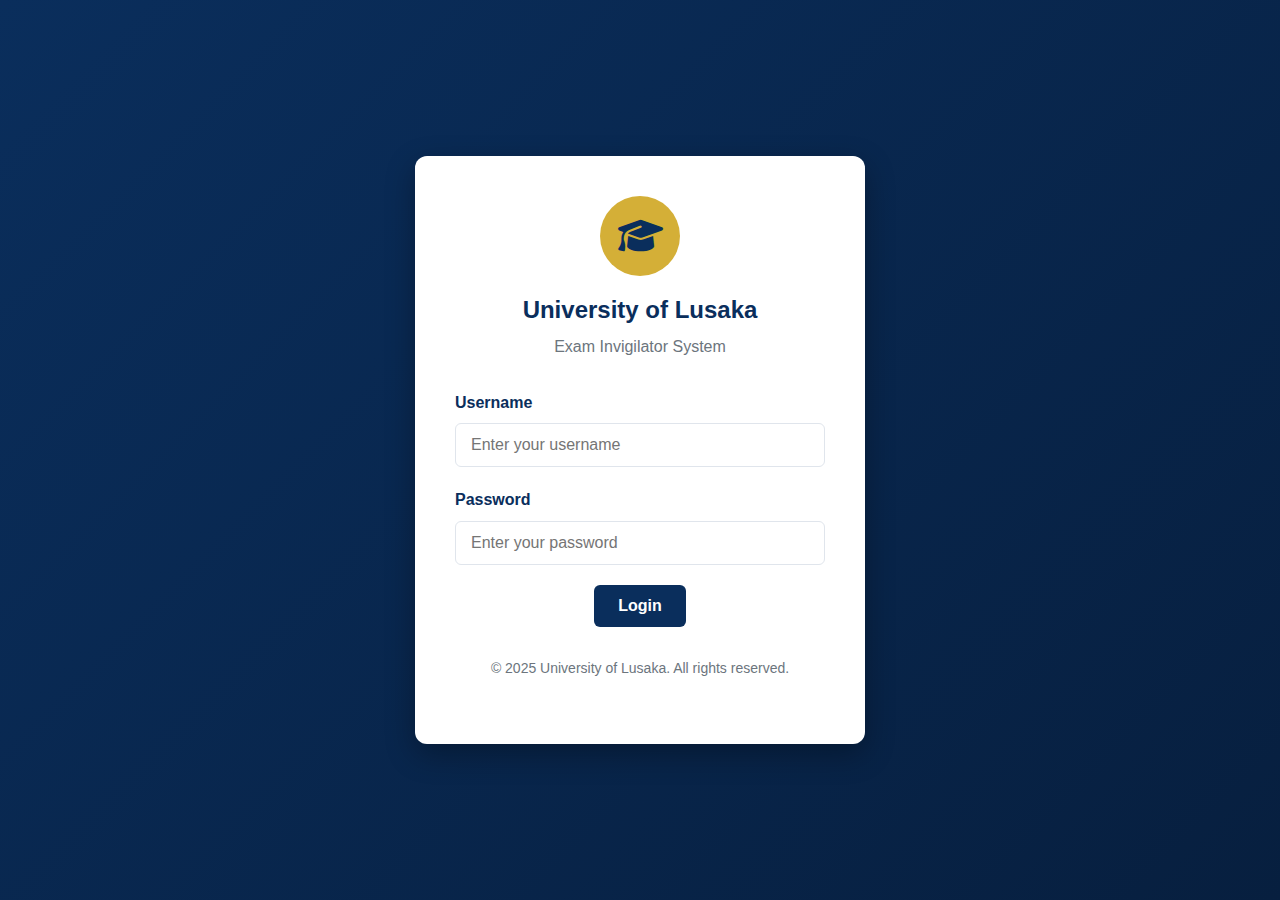
<file: index.html>
<!DOCTYPE html>
<html lang="en">
<head>
    <meta charset="UTF-8">
    <meta name="viewport" content="width=device-width, initial-scale=1.0">
    <title>Login - University of Lusaka Exam System</title>
    <link rel="stylesheet" href="styles.css">
    <link rel="stylesheet" href="https://cdnjs.cloudflare.com/ajax/libs/font-awesome/6.4.0/css/all.min.css">
</head>
<body class="login-page">
    <div class="login-container">
        <div class="logo-container">
            <div class="university-logo">
                <i class="fas fa-graduation-cap"></i>
            </div>
            <h1>University of Lusaka</h1>
            <p>Exam Invigilator System</p>
        </div>
        
        <form id="loginForm" class="login-form">
            <div class="form-group">
                <label for="username">Username</label>
                <input type="text" id="username" placeholder="Enter your username" required>
            </div>
            <div class="form-group">
                <label for="password">Password</label>
                <input type="password" id="password" placeholder="Enter your password" required>
            </div>
            <button type="submit" class="btn btn-primary">Login</button>
        </form>
        
        <div class="login-footer">
            <p>© 2025 University of Lusaka. All rights reserved.</p>
        </div>
    </div>
    
    <script src="script.js"></script>
</body>
</html>
</file>
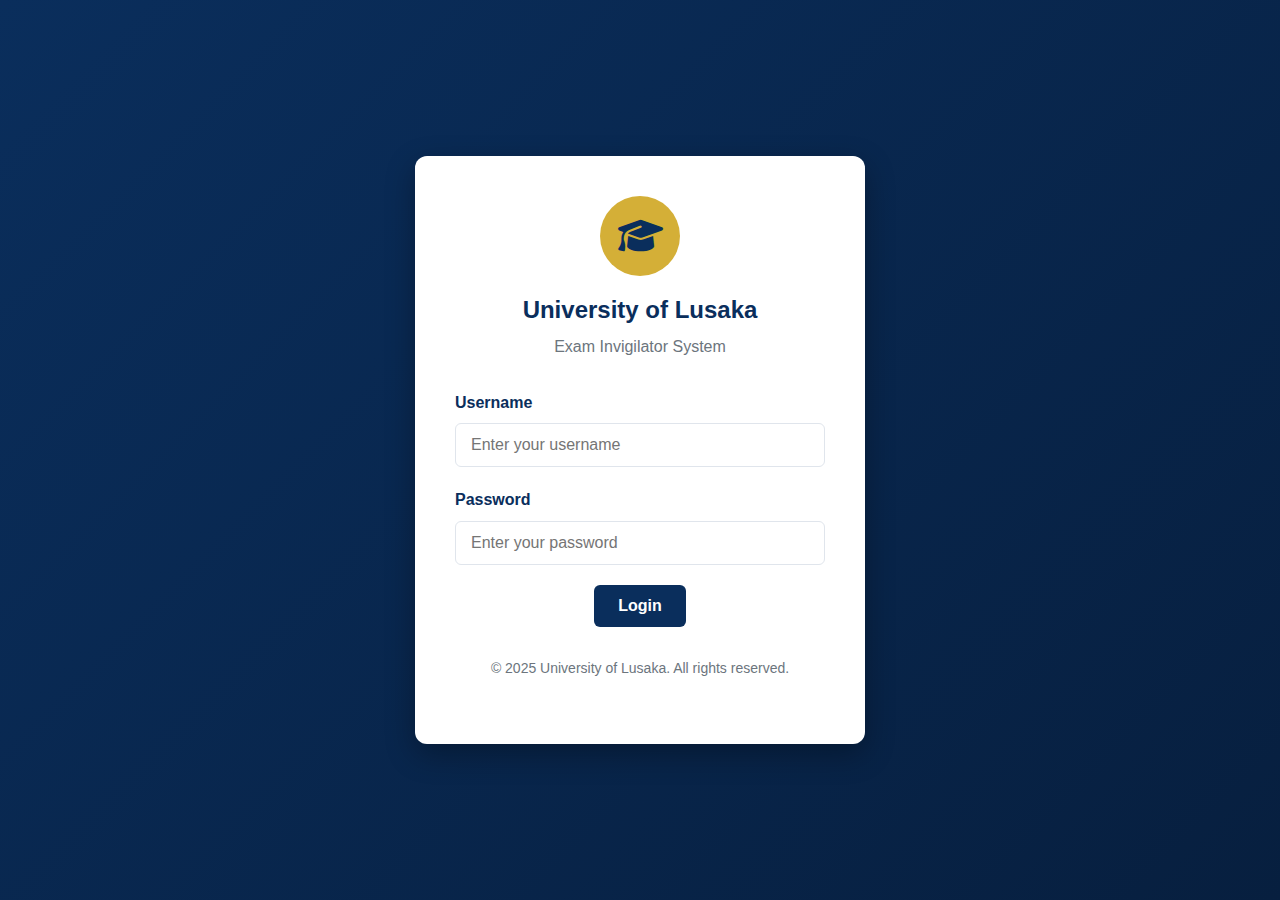
<file: attendance.html>
<!DOCTYPE html>
<html lang="en">
<head>
    <meta charset="UTF-8">
    <meta name="viewport" content="width=device-width, initial-scale=1.0">
    <title>Attendance - University of Lusaka Exam System</title>
    <link rel="stylesheet" href="styles.css">
    <link rel="stylesheet" href="https://cdnjs.cloudflare.com/ajax/libs/font-awesome/6.4.0/css/all.min.css">
</head>
<body>
    <header class="main-header">
        <div class="header-container">
            <div class="logo-container">
                <div class="university-logo">
                    <i class="fas fa-graduation-cap"></i>
                </div>
                <h1>University of Lusaka</h1>
            </div>
            <nav class="main-nav">
                <ul>
                    <li><a href="dashboard.html"><i class="fas fa-home"></i> Dashboard</a></li>
                    <li><a href="schedule.html"><i class="fas fa-calendar-alt"></i> Schedule</a></li>
                    <li><a href="attendance.html" class="active"><i class="fas fa-user-check"></i> Attendance</a></li>
                    <li><a href="incidents.html"><i class="fas fa-exclamation-triangle"></i> Incidents</a></li>
                    <li><a href="reports.html"><i class="fas fa-file-alt"></i> Reports</a></li>
                    <li><a href="index.html" class="logout-btn"><i class="fas fa-sign-out-alt"></i> Logout</a></li>
                </ul>
            </nav>
        </div>
    </header>
    
    <main class="attendance-main">
        <div class="page-header">
            <h2>Mark Attendance</h2>
            <div class="exam-info">
                <p><strong>Current Exam:</strong> <span id="currentExamInfo">CS101 - Introduction to Computer Science</span></p>
            </div>
        </div>
        
        <div class="attendance-controls">
            <div class="timer-container">
                <div class="timer-display" id="examTimer">00:00:00</div>
                <div class="timer-controls">
                    <button id="startTimer" class="btn btn-success"><i class="fas fa-play"></i> Start</button>
                    <button id="pauseTimer" class="btn btn-warning" disabled><i class="fas fa-pause"></i> Pause</button>
                    <button id="resetTimer" class="btn btn-danger"><i class="fas fa-redo"></i> Reset</button>
                </div>
            </div>
            
            <div class="id-scan-container">
                <h3>Student ID Scanner</h3>
                <div class="scan-input">
                    <input type="text" id="studentIdInput" placeholder="Enter Student ID or scan barcode">
                    <button id="scanBtn" class="btn btn-primary"><i class="fas fa-barcode"></i> Scan</button>
                </div>
                <div class="scan-status" id="scanStatus"></div>
            </div>
        </div>
        
        <div class="attendance-table-container">
            <table class="attendance-table">
                <thead>
                    <tr>
                        <th><input type="checkbox" id="selectAll"></th>
                        <th>Student ID</th>
                        <th>Student Name</th>
                        <th>Status</th>
                    </tr>
                </thead>
                <tbody id="attendanceTableBody">
                    <!-- Dynamically populated -->
                </tbody>
            </table>
            <div class="attendance-actions">
                <button id="saveAttendance" class="btn btn-primary">Save Attendance</button>
                <button id="exportAttendance" class="btn btn-secondary">Export to CSV</button>
            </div>
        </div>
    </main>
    
    <footer class="main-footer">
        <p>© 2025 University of Lusaka. All rights reserved.</p>
    </footer>
    
    <script src="script.js"></script>
</body>
</html>
</file>
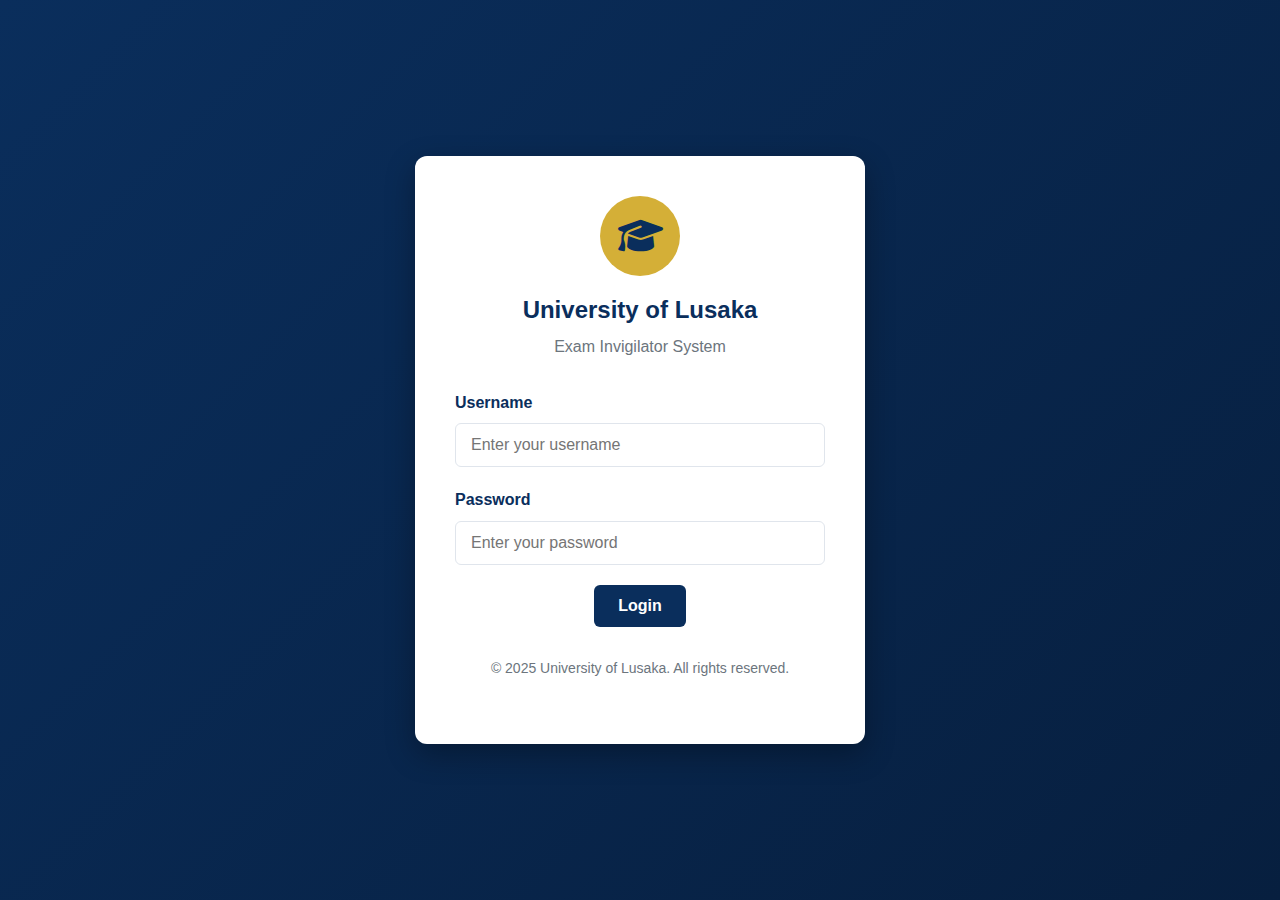
<file: dashboard.html>
<!DOCTYPE html>
<html lang="en">
<head>
    <meta charset="UTF-8">
    <meta name="viewport" content="width=device-width, initial-scale=1.0">
    <title>Dashboard - University of Lusaka Exam System</title>
    <link rel="stylesheet" href="styles.css">
    <link rel="stylesheet" href="https://cdnjs.cloudflare.com/ajax/libs/font-awesome/6.4.0/css/all.min.css">
</head>
<body>
    <header class="main-header">
        <div class="header-container">
            <div class="logo-container">
                <div class="university-logo">
                    <i class="fas fa-graduation-cap"></i>
                </div>
                <h1>University of Lusaka</h1>
            </div>
            <nav class="main-nav">
                <ul>
                    <li><a href="dashboard.html" class="active"><i class="fas fa-home"></i> Dashboard</a></li>
                    <li><a href="schedule.html"><i class="fas fa-calendar-alt"></i> Schedule</a></li>
                    <li><a href="attendance.html"><i class="fas fa-user-check"></i> Attendance</a></li>
                    <li><a href="incidents.html"><i class="fas fa-exclamation-triangle"></i> Incidents</a></li>
                    <li><a href="reports.html"><i class="fas fa-file-alt"></i> Reports</a></li>
                    <li><a href="index.html" class="logout-btn"><i class="fas fa-sign-out-alt"></i> Logout</a></li>
                </ul>
            </nav>
        </div>
    </header>
    
    <main class="dashboard-main">
        <div class="welcome-section">
            <h2>Welcome, <span id="invigilatorName">John Doe</span></h2>
            <p>Today's date: <span id="currentDate"></span></p>
        </div>
        
        <div class="dashboard-cards">
            <div class="card">
                <div class="card-icon bg-primary">
                    <i class="fas fa-calendar-check"></i>
                </div>
                <div class="card-content">
                    <h3>Today's Exams</h3>
                    <p id="todayExamsCount">0</p>
                </div>
            </div>
            
            <div class="card">
                <div class="card-icon bg-success">
                    <i class="fas fa-user-check"></i>
                </div>
                <div class="card-content">
                    <h3>Attendance Recorded</h3>
                    <p id="attendanceCount">0</p>
                </div>
            </div>
            
            <div class="card">
                <div class="card-icon bg-warning">
                    <i class="fas fa-exclamation-triangle"></i>
                </div>
                <div class="card-content">
                    <h3>Incidents Reported</h3>
                    <p id="incidentsCount">0</p>
                </div>
            </div>
        </div>
        
        <div class="upcoming-exams">
            <h3>Upcoming Exams Today</h3>
            <div class="exam-list" id="upcomingExamsList">
                <!-- Dynamically populated -->
            </div>
        </div>
    </main>
    
    <footer class="main-footer">
        <p>© 2025 University of Lusaka. All rights reserved.</p>
    </footer>
    
    <script src="script.js"></script>
</body>
</html>
</file>
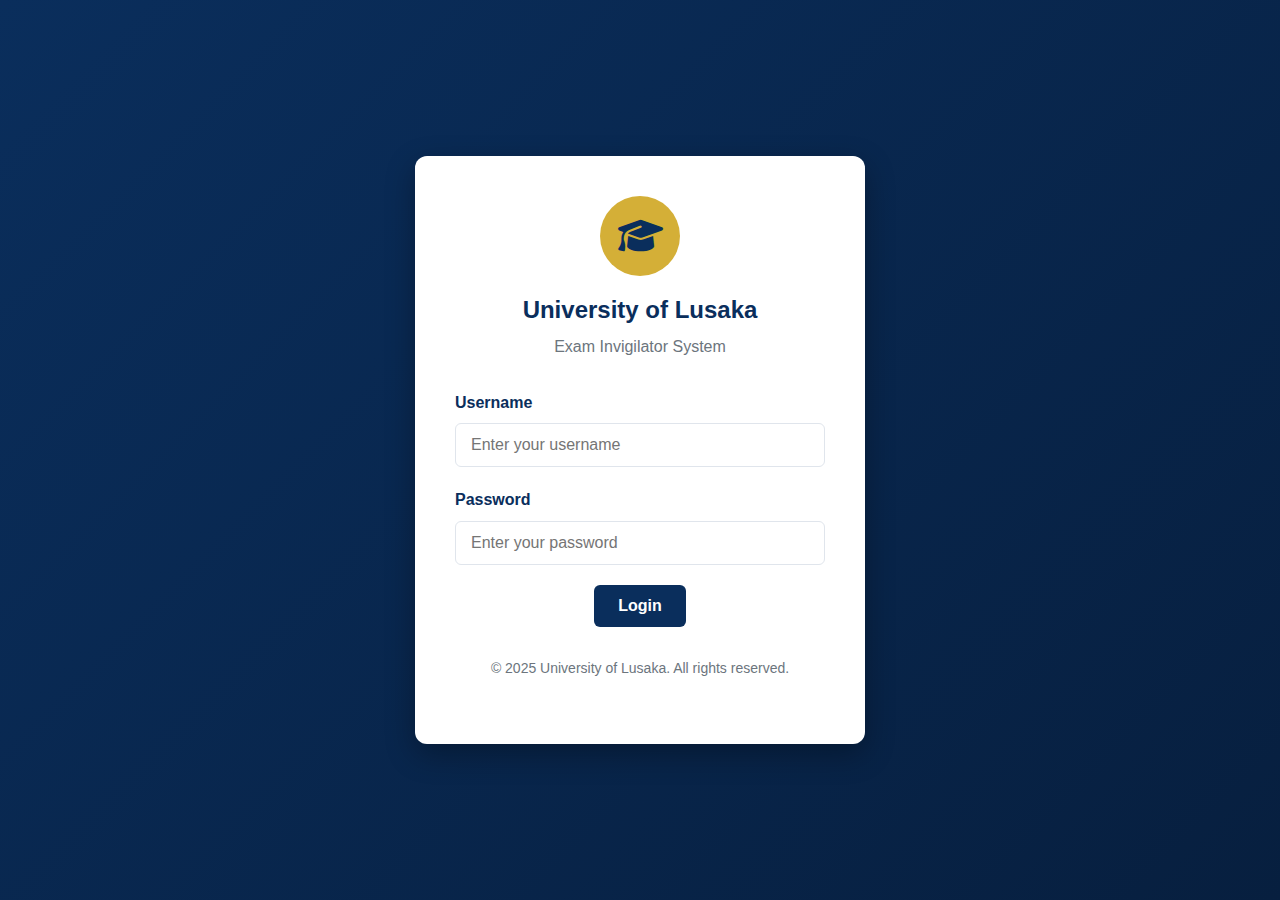
<file: incidents.html>
<!DOCTYPE html>
<html lang="en">

<head>
    <meta charset="UTF-8">
    <meta name="viewport" content="width=device-width, initial-scale=1.0">
    <title>Incident Reporting - University of Lusaka Exam System</title>
    <link rel="stylesheet" href="styles.css">
    <link rel="stylesheet" href="https://cdnjs.cloudflare.com/ajax/libs/font-awesome/6.4.0/css/all.min.css">
</head>

<body>
    <header class="main-header">
        <div class="header-container">
            <div class="logo-container">
                <div class="university-logo">
                    <i class="fas fa-graduation-cap"></i>
                </div>
                <h1>University of Lusaka</h1>
            </div>
            <nav class="main-nav">
                <ul>
                    <li><a href="dashboard.html"><i class="fas fa-home"></i> Dashboard</a></li>
                    <li><a href="schedule.html"><i class="fas fa-calendar-alt"></i> Schedule</a></li>
                    <li><a href="attendance.html"><i class="fas fa-user-check"></i> Attendance</a></li>
                    <li><a href="incidents.html" class="active"><i class="fas fa-exclamation-triangle"></i>
                            Incidents</a></li>
                    <li><a href="reports.html"><i class="fas fa-file-alt"></i> Reports</a></li>
                    <li><a href="index.html" class="logout-btn"><i class="fas fa-sign-out-alt"></i> Logout</a></li>
                </ul>
            </nav>
        </div>
    </header>

    <main class="incidents-main">
        <div class="page-header">
            <h2>Report Incident</h2>
            <div class="exam-info">
                <p><strong>Current Exam:</strong> <span id="incidentExamInfo">BSC121 - Introduction to Software
                        Engineering</span></p>
            </div>
        </div>

        <div class="incident-form-container">
            <form id="incidentForm" class="incident-form">
                <div class="form-row">
                    <div class="form-group">
                        <label for="incidentType">Incident Type *</label>
                        <select id="incidentType" required>
                            <option value="">Select type</option>
                            <option value="cheating">Cheating</option>
                            <option value="disruption">Disruption</option>
                            <option value="medical">Medical Emergency</option>
                            <option value="technical">Technical Issue</option>
                            <option value="other">Other</option>
                        </select>
                    </div>

                    <div class="form-group">
                        <label for="incidentSeverity">Severity *</label>
                        <select id="incidentSeverity" required>
                            <option value="">Select severity</option>
                            <option value="low">Low</option>
                            <option value="medium">Medium</option>
                            <option value="high">High</option>
                            <option value="critical">Critical</option>
                        </select>
                    </div>
                </div>

                <div class="form-group">
                    <label for="studentId">Student ID (if applicable)</label>
                    <input type="text" id="studentId" placeholder="Enter student ID">
                </div>

                <div class="form-group">
                    <label for="incidentDescription">Description *</label>
                    <textarea id="incidentDescription" rows="5" placeholder="Describe the incident in detail"
                        required></textarea>
                </div>

                <div class="form-group">
                    <label for="incidentTime">Time of Incident *</label>
                    <input type="time" id="incidentTime" required>
                </div>

                <div class="form-actions">
                    <button type="submit" class="btn btn-primary">Submit Report</button>
                    <button type="reset" class="btn btn-secondary">Reset Form</button>
                </div>
            </form>
        </div>

        <div class="reported-incidents">
            <h3>Reported Incidents</h3>
            <div class="incidents-list" id="reportedIncidentsList">
                <!-- Dynamically populated -->
            </div>
        </div>
    </main>

    <footer class="main-footer">
        <p>© 2025 University of Lusaka. All rights reserved.</p>
    </footer>

    <script src="script.js"></script>
</body>

</html>
</file>
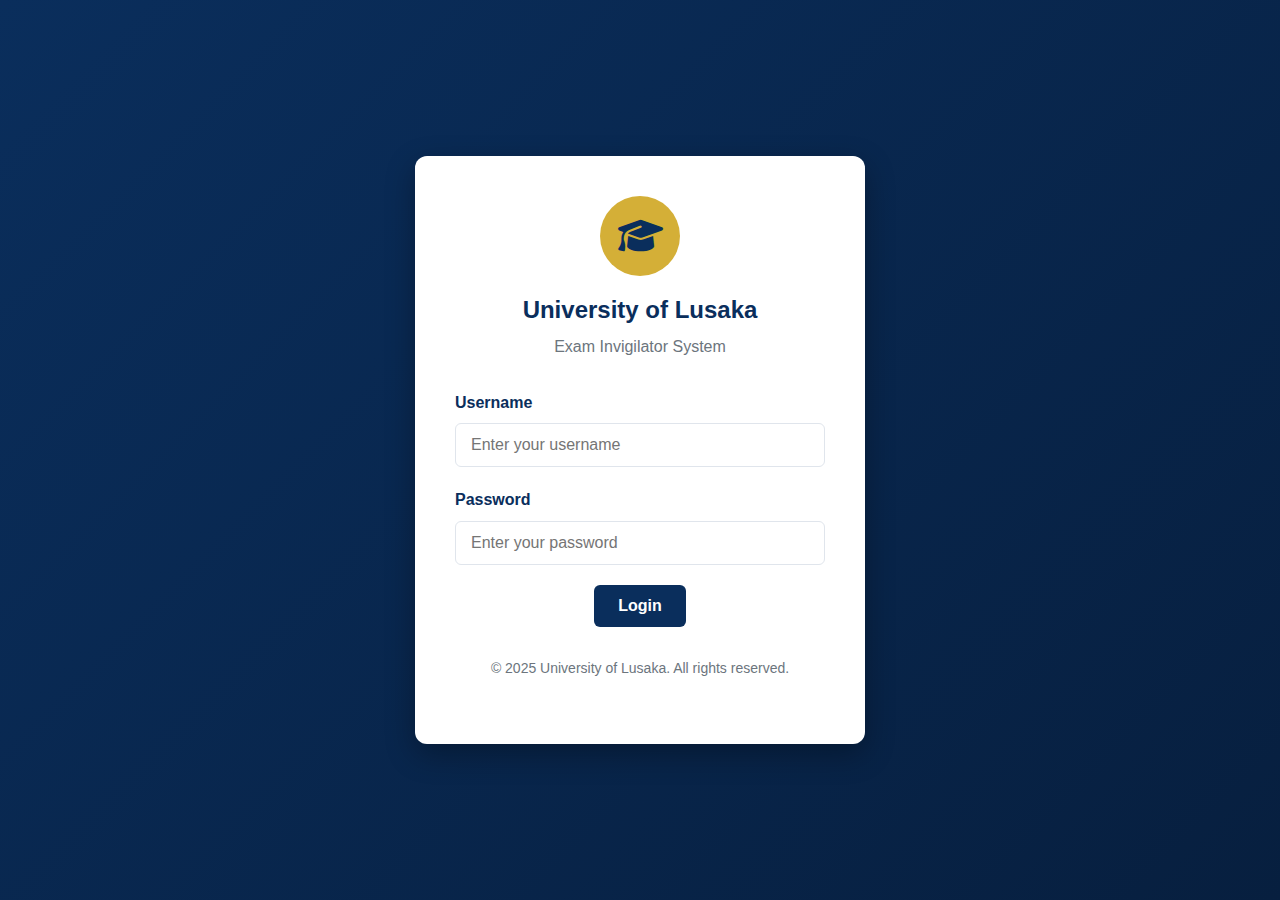
<file: reports.html>
<!DOCTYPE html>
<html lang="en">
<head>
    <meta charset="UTF-8">
    <meta name="viewport" content="width=device-width, initial-scale=1.0">
    <title>Reports - University of Lusaka Exam System</title>
    <link rel="stylesheet" href="styles.css">
    <link rel="stylesheet" href="https://cdnjs.cloudflare.com/ajax/libs/font-awesome/6.4.0/css/all.min.css">
</head>
<body>
    <header class="main-header">
        <div class="header-container">
            <div class="logo-container">
                <div class="university-logo">
                    <i class="fas fa-graduation-cap"></i>
                </div>
                <h1>University of Lusaka</h1>
            </div>
            <nav class="main-nav">
                <ul>
                    <li><a href="dashboard.html"><i class="fas fa-home"></i> Dashboard</a></li>
                    <li><a href="schedule.html"><i class="fas fa-calendar-alt"></i> Schedule</a></li>
                    <li><a href="attendance.html"><i class="fas fa-user-check"></i> Attendance</a></li>
                    <li><a href="incidents.html"><i class="fas fa-exclamation-triangle"></i> Incidents</a></li>
                    <li><a href="reports.html" class="active"><i class="fas fa-file-alt"></i> Reports</a></li>
                    <li><a href="index.html" class="logout-btn"><i class="fas fa-sign-out-alt"></i> Logout</a></li>
                </ul>
            </nav>
        </div>
    </header>
    
    <main class="reports-main">
        <div class="page-header">
            <h2>Exam Reports</h2>
            <div class="report-controls">
                <select id="reportType">
                    <option value="attendance">Attendance Report</option>
                    <option value="incidents">Incident Report</option>
                    <option value="summary">Summary Report</option>
                </select>
                <button id="generateReport" class="btn btn-primary">Generate Report</button>
                <button id="exportReport" class="btn btn-secondary">Export Report</button>
            </div>
        </div>
        
        <div class="report-container" id="reportContainer">
            <!-- Dynamically populated -->
        </div>
    </main>
    
    <footer class="main-footer">
        <p>© 2025 University of Lusaka. All rights reserved.</p>
    </footer>
    
    <script src="script.js"></script>
</body>
</html>
</file>
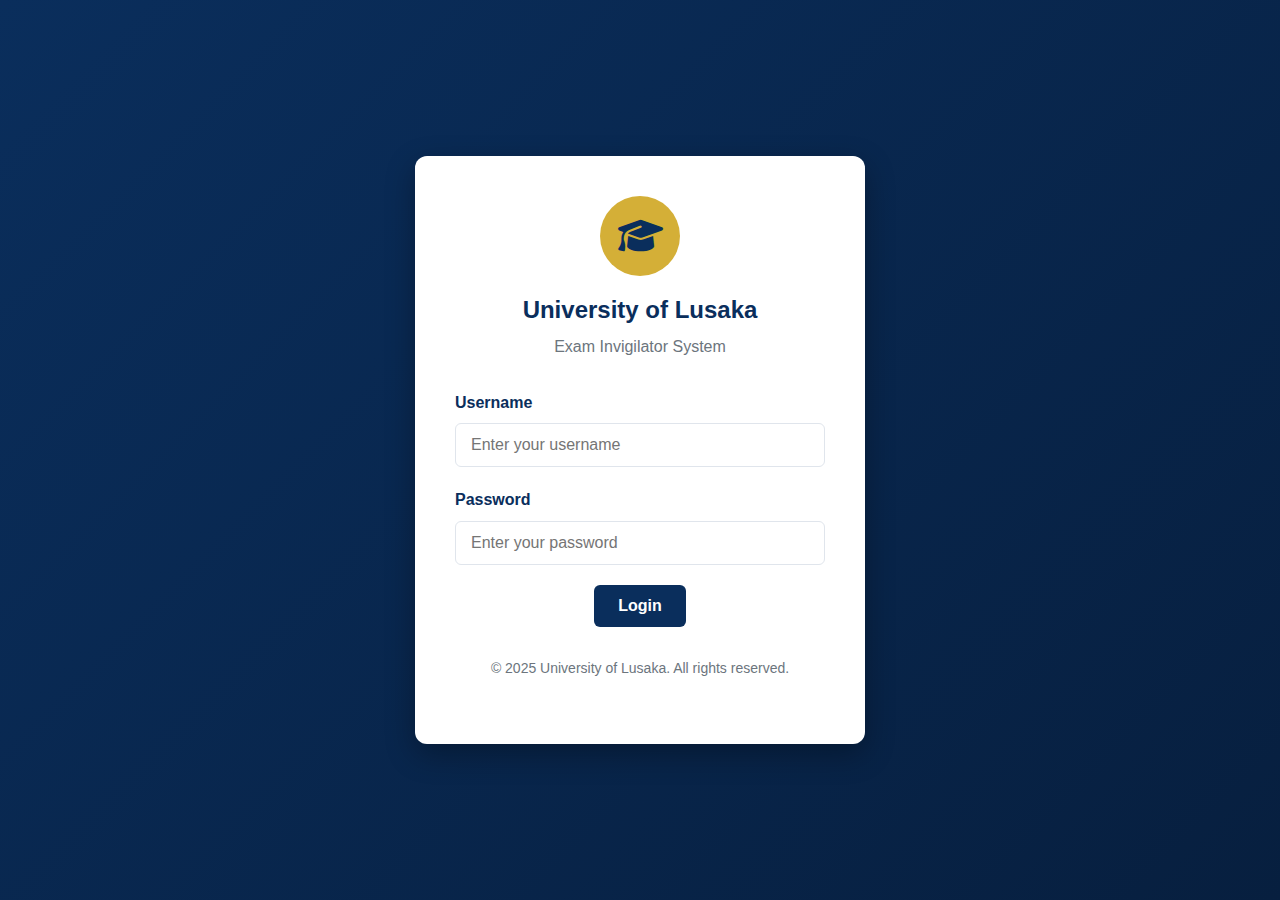
<file: schedule.html>
<!DOCTYPE html>
<html lang="en">
<head>
    <meta charset="UTF-8">
    <meta name="viewport" content="width=device-width, initial-scale=1.0">
    <title>Exam Schedule - University of Lusaka Exam System</title>
    <link rel="stylesheet" href="styles.css">
    <link rel="stylesheet" href="https://cdnjs.cloudflare.com/ajax/libs/font-awesome/6.4.0/css/all.min.css">
</head>
<body>
    <header class="main-header">
        <div class="header-container">
            <div class="logo-container">
                <div class="university-logo">
                    <i class="fas fa-graduation-cap"></i>
                </div>
                <h1>University of Lusaka</h1>
            </div>
            <nav class="main-nav">
                <ul>
                    <li><a href="dashboard.html"><i class="fas fa-home"></i> Dashboard</a></li>
                    <li><a href="schedule.html" class="active"><i class="fas fa-calendar-alt"></i> Schedule</a></li>
                    <li><a href="attendance.html"><i class="fas fa-user-check"></i> Attendance</a></li>
                    <li><a href="incidents.html"><i class="fas fa-exclamation-triangle"></i> Incidents</a></li>
                    <li><a href="reports.html"><i class="fas fa-file-alt"></i> Reports</a></li>
                    <li><a href="index.html" class="logout-btn"><i class="fas fa-sign-out-alt"></i> Logout</a></li>
                </ul>
            </nav>
        </div>
    </header>
    
    <main class="schedule-main">
        <div class="page-header">
            <h2>Exam Schedule</h2>
            <div class="filter-controls">
                <select id="dateFilter">
                    <option value="all">All Dates</option>
                    <option value="today">Today</option>
                    <option value="tomorrow">Tomorrow</option>
                </select>
            </div>
        </div>
        
        <div class="schedule-table-container">
            <table class="schedule-table">
                <thead>
                    <tr>
                        <th>Course Code</th>
                        <th>Course Name</th>
                        <th>Date</th>
                        <th>Time</th>
                        <th>Venue</th>
                        <th>Status</th>
                    </tr>
                </thead>
                <tbody id="scheduleTableBody">
                    <!-- Dynamically populated -->
                </tbody>
            </table>
        </div>
    </main>
    
    <footer class="main-footer">
        <p>© 2025 University of Lusaka. All rights reserved.</p>
    </footer>
    
    <script src="script.js"></script>
</body>
</html>
</file>
<file: styles.css>
/* University of Lusaka Exam Invigilator System - Styles */
/* Color Scheme: Navy Blue (#0A2E5C), White (#FFFFFF), Gold (#D4AF37) */

/* CSS Variables */
:root {
    --navy: #0A2E5C;
    --white: #FFFFFF;
    --gold: #D4AF37;
    --light-gold: #E6C56A;
    --dark-navy: #071F3F;
    --light-gray: #f5f7fa;
    --medium-gray: #e0e5ec;
    --dark-gray: #6c757d;
    --success: #28a745;
    --warning: #ffc107;
    --danger: #dc3545;
    --primary: var(--navy);
    --secondary: var(--gold);
}

/* Reset and Base Styles */
* {
    margin: 0;
    padding: 0;
    box-sizing: border-box;
}

body {
    font-family: 'Segoe UI', Tahoma, Geneva, Verdana, sans-serif;
    line-height: 1.6;
    color: #333;
    background-color: var(--light-gray);
}

a {
    text-decoration: none;
    color: var(--navy);
}

ul {
    list-style: none;
}

img {
    max-width: 100%;
}

/* Login Page Styles */
.login-page {
    background: linear-gradient(135deg, var(--navy) 0%, var(--dark-navy) 100%);
    min-height: 100vh;
    display: flex;
    align-items: center;
    justify-content: center;
    padding: 20px;
}

.login-container {
    background: var(--white);
    border-radius: 12px;
    box-shadow: 0 10px 30px rgba(0, 0, 0, 0.3);
    width: 100%;
    max-width: 450px;
    padding: 40px;
    text-align: center;
}

.logo-container {
    margin-bottom: 30px;
}

.university-logo {
    width: 80px;
    height: 80px;
    background: var(--gold);
    border-radius: 50%;
    display: flex;
    align-items: center;
    justify-content: center;
    margin: 0 auto 15px;
    color: var(--navy);
    font-size: 36px;
}

.login-container h1 {
    color: var(--navy);
    margin-bottom: 5px;
    font-size: 24px;
}

.login-container p {
    color: var(--dark-gray);
    margin-bottom: 25px;
}

.login-form .form-group {
    margin-bottom: 20px;
    text-align: left;
}

.login-form label {
    display: block;
    margin-bottom: 8px;
    font-weight: 600;
    color: var(--navy);
}

.login-form input {
    width: 100%;
    padding: 12px 15px;
    border: 1px solid var(--medium-gray);
    border-radius: 6px;
    font-size: 16px;
    transition: border-color 0.3s;
}

.login-form input:focus {
    border-color: var(--gold);
    outline: none;
    box-shadow: 0 0 0 3px rgba(212, 175, 55, 0.2);
}

.btn {
    display: inline-block;
    padding: 12px 24px;
    border: none;
    border-radius: 6px;
    font-size: 16px;
    font-weight: 600;
    cursor: pointer;
    transition: all 0.3s;
    text-align: center;
}

.btn-primary {
    background: var(--navy);
    color: var(--white);
}

.btn-primary:hover {
    background: var(--dark-navy);
}

.btn-secondary {
    background: var(--gold);
    color: var(--navy);
}

.btn-secondary:hover {
    background: var(--light-gold);
}

.btn-success {
    background: var(--success);
    color: var(--white);
}

.btn-warning {
    background: var(--warning);
    color: #212529;
}

.btn-danger {
    background: var(--danger);
    color: var(--white);
}

.login-footer {
    margin-top: 30px;
    color: var(--dark-gray);
    font-size: 14px;
}

/* Main Layout Styles */
.main-header {
    background: var(--navy);
    color: var(--white);
    padding: 15px 0;
    box-shadow: 0 2px 10px rgba(0, 0, 0, 0.1);
    position: sticky;
    top: 0;
    z-index: 100;
}

.header-container {
    display: flex;
    justify-content: space-between;
    align-items: center;
    max-width: 1200px;
    margin: 0 auto;
    padding: 0 20px;
}

.main-nav ul {
    display: flex;
    gap: 5px;
}

.main-nav a {
    display: flex;
    align-items: center;
    gap: 8px;
    padding: 10px 15px;
    color: var(--white);
    border-radius: 6px;
    transition: background 0.3s;
}

.main-nav a:hover, .main-nav a.active {
    background: rgba(255, 255, 255, 0.1);
}

.logout-btn {
    background: rgba(212, 175, 55, 0.2) !important;
}

.logout-btn:hover {
    background: rgba(212, 175, 55, 0.3) !important;
}

main {
    max-width: 1200px;
    margin: 30px auto;
    padding: 0 20px;
}

.page-header {
    display: flex;
    justify-content: space-between;
    align-items: center;
    margin-bottom: 25px;
    padding-bottom: 15px;
    border-bottom: 1px solid var(--medium-gray);
}

.page-header h2 {
    color: var(--navy);
    font-size: 28px;
}

.exam-info {
    background: var(--white);
    padding: 10px 15px;
    border-radius: 6px;
    border-left: 4px solid var(--gold);
}

.main-footer {
    background: var(--navy);
    color: var(--white);
    text-align: center;
    padding: 20px;
    margin-top: 50px;
}

/* Dashboard Styles */
.welcome-section {
    background: var(--white);
    padding: 25px;
    border-radius: 12px;
    margin-bottom: 25px;
    box-shadow: 0 4px 12px rgba(0, 0, 0, 0.05);
}

.welcome-section h2 {
    color: var(--navy);
    margin-bottom: 10px;
}

.welcome-section span {
    color: var(--gold);
}

.dashboard-cards {
    display: grid;
    grid-template-columns: repeat(auto-fit, minmax(250px, 1fr));
    gap: 20px;
    margin-bottom: 30px;
}

.card {
    background: var(--white);
    border-radius: 12px;
    padding: 20px;
    display: flex;
    box-shadow: 0 4px 12px rgba(0, 0, 0, 0.05);
}

.card-icon {
    width: 60px;
    height: 60px;
    border-radius: 50%;
    display: flex;
    align-items: center;
    justify-content: center;
    margin-right: 15px;
    color: var(--white);
    font-size: 24px;
}

.bg-primary { background: var(--navy); }
.bg-success { background: var(--success); }
.bg-warning { background: var(--warning); color: #212529; }

.card-content h3 {
    font-size: 18px;
    margin-bottom: 8px;
    color: var(--navy);
}

.card-content p {
    font-size: 24px;
    font-weight: 700;
    color: var(--gold);
}

.upcoming-exams h3 {
    margin-bottom: 15px;
    color: var(--navy);
}

.exam-list {
    background: var(--white);
    border-radius: 12px;
    overflow: hidden;
    box-shadow: 0 4px 12px rgba(0, 0, 0, 0.05);
}

.exam-item {
    padding: 15px 20px;
    border-bottom: 1px solid var(--medium-gray);
    display: flex;
    justify-content: space-between;
}

.exam-item:last-child {
    border-bottom: none;
}

.exam-details h4 {
    color: var(--navy);
    margin-bottom: 5px;
}

.exam-details p {
    color: var(--dark-gray);
    font-size: 14px;
}

.exam-status {
    padding: 5px 12px;
    border-radius: 20px;
    font-size: 12px;
    font-weight: 600;
}

.status-upcoming {
    background: rgba(40, 167, 69, 0.1);
    color: var(--success);
}

.status-completed {
    background: rgba(220, 53, 69, 0.1);
    color: var(--danger);
}

/* Schedule Page Styles */
.filter-controls {
    display: flex;
    gap: 10px;
}

.filter-controls select {
    padding: 8px 12px;
    border: 1px solid var(--medium-gray);
    border-radius: 6px;
    background: var(--white);
}

.schedule-table-container {
    background: var(--white);
    border-radius: 12px;
    overflow: hidden;
    box-shadow: 0 4px 12px rgba(0, 0, 0, 0.05);
}

.schedule-table {
    width: 100%;
    border-collapse: collapse;
}

.schedule-table th {
    background: var(--navy);
    color: var(--white);
    text-align: left;
    padding: 15px 20px;
    font-weight: 600;
}

.schedule-table td {
    padding: 15px 20px;
    border-bottom: 1px solid var(--medium-gray);
}

.schedule-table tr:last-child td {
    border-bottom: none;
}

.schedule-table tr:hover {
    background: rgba(212, 175, 55, 0.05);
}

/* Attendance Page Styles */
.attendance-controls {
    display: grid;
    grid-template-columns: 1fr 1fr;
    gap: 20px;
    margin-bottom: 25px;
}

.timer-container {
    background: var(--white);
    padding: 20px;
    border-radius: 12px;
    box-shadow: 0 4px 12px rgba(0, 0, 0, 0.05);
    text-align: center;
}

.timer-display {
    font-size: 48px;
    font-weight: 700;
    color: var(--navy);
    margin-bottom: 15px;
    font-family: 'Courier New', monospace;
}

.timer-controls {
    display: flex;
    justify-content: center;
    gap: 10px;
}

.id-scan-container {
    background: var(--white);
    padding: 20px;
    border-radius: 12px;
    box-shadow: 0 4px 12px rgba(0, 0, 0, 0.05);
}

.id-scan-container h3 {
    margin-bottom: 15px;
    color: var(--navy);
}

.scan-input {
    display: flex;
    gap: 10px;
}

.scan-input input {
    flex: 1;
    padding: 12px 15px;
    border: 1px solid var(--medium-gray);
    border-radius: 6px;
    font-size: 16px;
}

.scan-status {
    margin-top: 10px;
    padding: 10px;
    border-radius: 6px;
    display: none;
}

.scan-success {
    background: rgba(40, 167, 69, 0.1);
    color: var(--success);
    display: block;
}

.scan-error {
    background: rgba(220, 53, 69, 0.1);
    color: var(--danger);
    display: block;
}

.attendance-table-container {
    background: var(--white);
    border-radius: 12px;
    overflow: hidden;
    box-shadow: 0 4px 12px rgba(0, 0, 0, 0.05);
    margin-bottom: 20px;
}

.attendance-table {
    width: 100%;
    border-collapse: collapse;
}

.attendance-table th,
.attendance-table td {
    padding: 12px 15px;
    text-align: left;
}

.attendance-table th {
    background: var(--navy);
    color: var(--white);
    font-weight: 600;
}

.attendance-table tr:nth-child(even) {
    background: rgba(212, 175, 55, 0.05);
}

.attendance-actions {
    padding: 20px;
    display: flex;
    justify-content: flex-end;
    gap: 10px;
}

/* Incident Reporting Styles */
.incident-form-container {
    background: var(--white);
    padding: 25px;
    border-radius: 12px;
    box-shadow: 0 4px 12px rgba(0, 0, 0, 0.05);
    margin-bottom: 30px;
}

.form-row {
    display: flex;
    gap: 20px;
    margin-bottom: 20px;
}

.form-group {
    flex: 1;
    margin-bottom: 20px;
}

.form-group label {
    display: block;
    margin-bottom: 8px;
    font-weight: 600;
    color: var(--navy);
}

.form-group input,
.form-group select,
.form-group textarea {
    width: 100%;
    padding: 12px 15px;
    border: 1px solid var(--medium-gray);
    border-radius: 6px;
    font-size: 16px;
}

.form-actions {
    display: flex;
    gap: 10px;
    justify-content: flex-end;
}

.reported-incidents h3 {
    margin-bottom: 15px;
    color: var(--navy);
}

.incident-item {
    background: var(--white);
    padding: 20px;
    border-radius: 12px;
    margin-bottom: 15px;
    box-shadow: 0 4px 12px rgba(0, 0, 0, 0.05);
    border-left: 4px solid var(--gold);
}

.incident-header {
    display: flex;
    justify-content: space-between;
    margin-bottom: 10px;
}

.incident-type {
    font-weight: 700;
    color: var(--navy);
}

.incident-severity {
    padding: 4px 10px;
    border-radius: 20px;
    font-size: 12px;
    font-weight: 600;
}

.severity-low { background: rgba(40, 167, 69, 0.1); color: var(--success); }
.severity-medium { background: rgba(255, 193, 7, 0.1); color: var(--warning); }
.severity-high { background: rgba(220, 53, 69, 0.1); color: var(--danger); }
.severity-critical { background: rgba(108, 117, 125, 0.1); color: var(--dark-gray); }

.incident-details p {
    margin-bottom: 8px;
}

/* Reports Page Styles */
.report-controls {
    display: flex;
    gap: 15px;
    align-items: center;
}

.report-controls select {
    padding: 8px 12px;
    border: 1px solid var(--medium-gray);
    border-radius: 6px;
    background: var(--white);
}

.report-container {
    background: var(--white);
    padding: 25px;
    border-radius: 12px;
    box-shadow: 0 4px 12px rgba(0, 0, 0, 0.05);
    min-height: 400px;
}

.report-header {
    text-align: center;
    margin-bottom: 25px;
    padding-bottom: 15px;
    border-bottom: 1px solid var(--medium-gray);
}

.report-header h2 {
    color: var(--navy);
    margin-bottom: 10px;
}

.report-summary {
    display: grid;
    grid-template-columns: repeat(auto-fit, minmax(200px, 1fr));
    gap: 20px;
    margin-bottom: 30px;
}

.summary-item {
    text-align: center;
    padding: 20px;
    background: rgba(212, 175, 55, 0.1);
    border-radius: 12px;
}

.summary-item h3 {
    color: var(--navy);
    margin-bottom: 10px;
}

.summary-item p {
    font-size: 24px;
    font-weight: 700;
    color: var(--gold);
}

.report-table-container {
    overflow-x: auto;
}

.report-table {
    width: 100%;
    border-collapse: collapse;
    margin-top: 20px;
}

.report-table th {
    background: var(--navy);
    color: var(--white);
    text-align: left;
    padding: 12px 15px;
    font-weight: 600;
}

.report-table td {
    padding: 12px 15px;
    border-bottom: 1px solid var(--medium-gray);
}

/* Responsive Design */
@media (max-width: 768px) {
    .header-container {
        flex-direction: column;
        gap: 15px;
    }
    
    .main-nav ul {
        flex-wrap: wrap;
        justify-content: center;
    }
    
    .attendance-controls,
    .form-row {
        grid-template-columns: 1fr;
    }
    
    .page-header {
        flex-direction: column;
        align-items: flex-start;
        gap: 15px;
    }
    
    .timer-controls {
        flex-wrap: wrap;
    }
    
    .scan-input {
        flex-direction: column;
    }
    
    .form-actions {
        flex-direction: column;
    }
    
    .report-controls {
        flex-direction: column;
        align-items: stretch;
    }
}

/* Utility Classes */
.text-center { text-align: center; }
.text-right { text-align: right; }
.mt-20 { margin-top: 20px; }
.mb-20 { margin-bottom: 20px; }
.hidden { display: none; }
</file>
